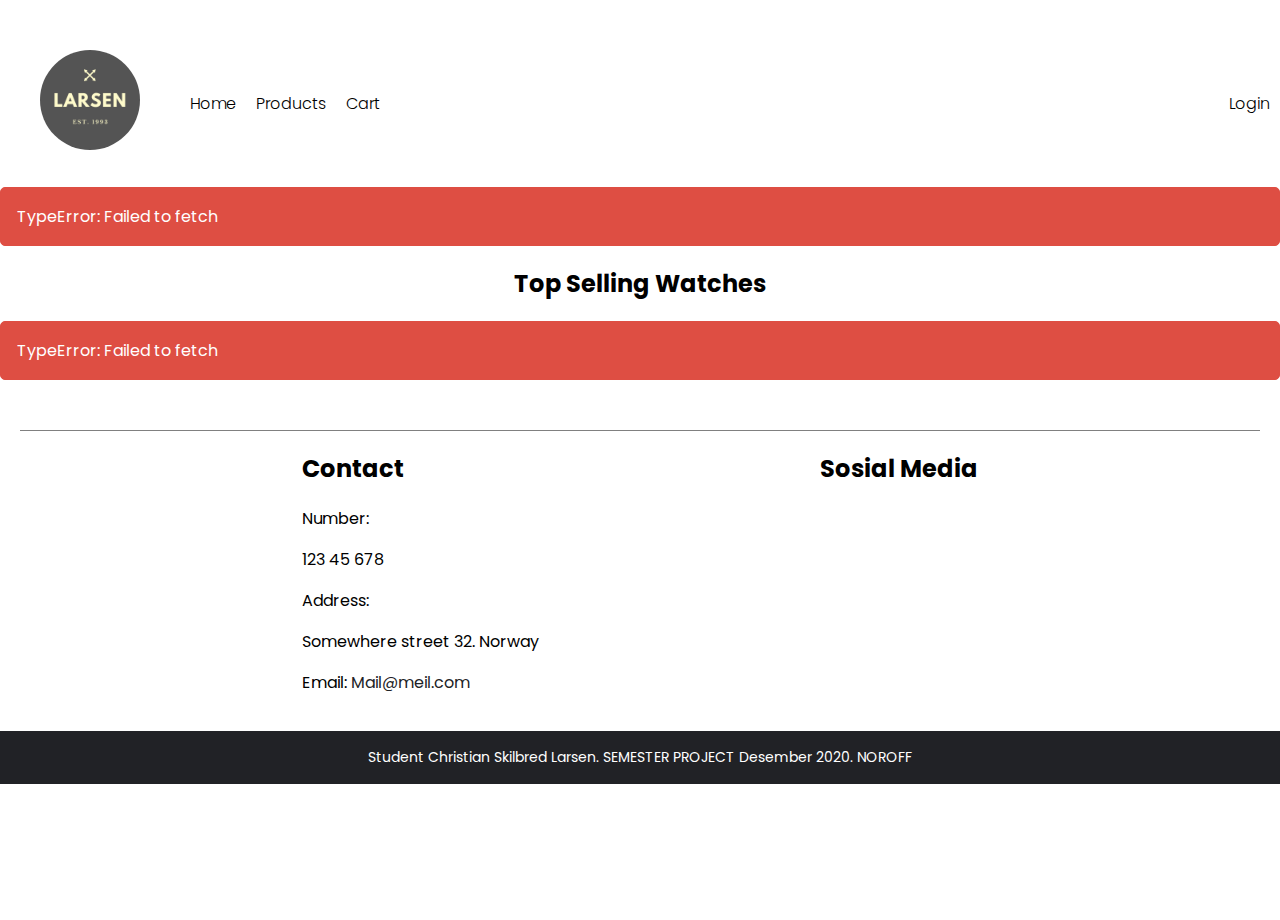
<file: index.html>
<!DOCTYPE html>
<html lang="en">
<head>
    <meta charset="UTF-8">
    <meta name="viewport" content="width=device-width, initial-scale=1.0">
    <link href="https://fonts.googleapis.com/css2?family=Poppins:wght@100;200;300;400;500&family=Source+Sans+Pro:wght@300;600;900&display=swap" rel="stylesheet">
    <link rel="stylesheet" href="https://use.fontawesome.com/releases/v5.15.1/css/all.css" integrity="sha384-vp86vTRFVJgpjF9jiIGPEEqYqlDwgyBgEF109VFjmqGmIY/Y4HV4d3Gp2irVfcrp" crossorigin="anonymous">
    <link rel="stylesheet" href="./css/styles.css">
    <title>Larsen Watches</title>
</head>
<body>
    
    <div class="container">
        <div class="menu-container"></div>

        <div class="header-img">
            <a class="cta" href="/products.html">Shop Now</a>
        </div>

        <h2 class="featured">Top Selling Watches</h2>
        <div class="featured-container"></div>
        
    </div>

    <footer>
        <div class="container">
            <div class="footer-container">
                <div>
                    <h2>Contact</h2>
                    <ul>
                        <li>Number: <p>123 45 678</p></li>
                        <li>Address: <p>Somewhere street 32. Norway</p></li>
                        <li>Email: <a href="#">Mail@meil.com</a></li>
                    </ul>
                </div>
                <div>
                    <h2>Sosial Media</h2>
                        <div class="s-media">
                            <a href="#"><i class="media fab fa-facebook fa-2x"></i></a>
                            <a href="#"><i class="media fab fa-instagram fa-2x"></i></a>
                            <a href="#"><i class="media fab fa-twitter fa-2x"></i></a>
                        </div>
                </div>
            </div>
        </div>
        <div class="copyright">
            <p>Student Christian Skilbred Larsen. SEMESTER PROJECT Desember 2020. NOROFF</p>
        </div>
    </footer>

    <script src="./js/script.js" type="module"></script>
</body>
</html>
</file>
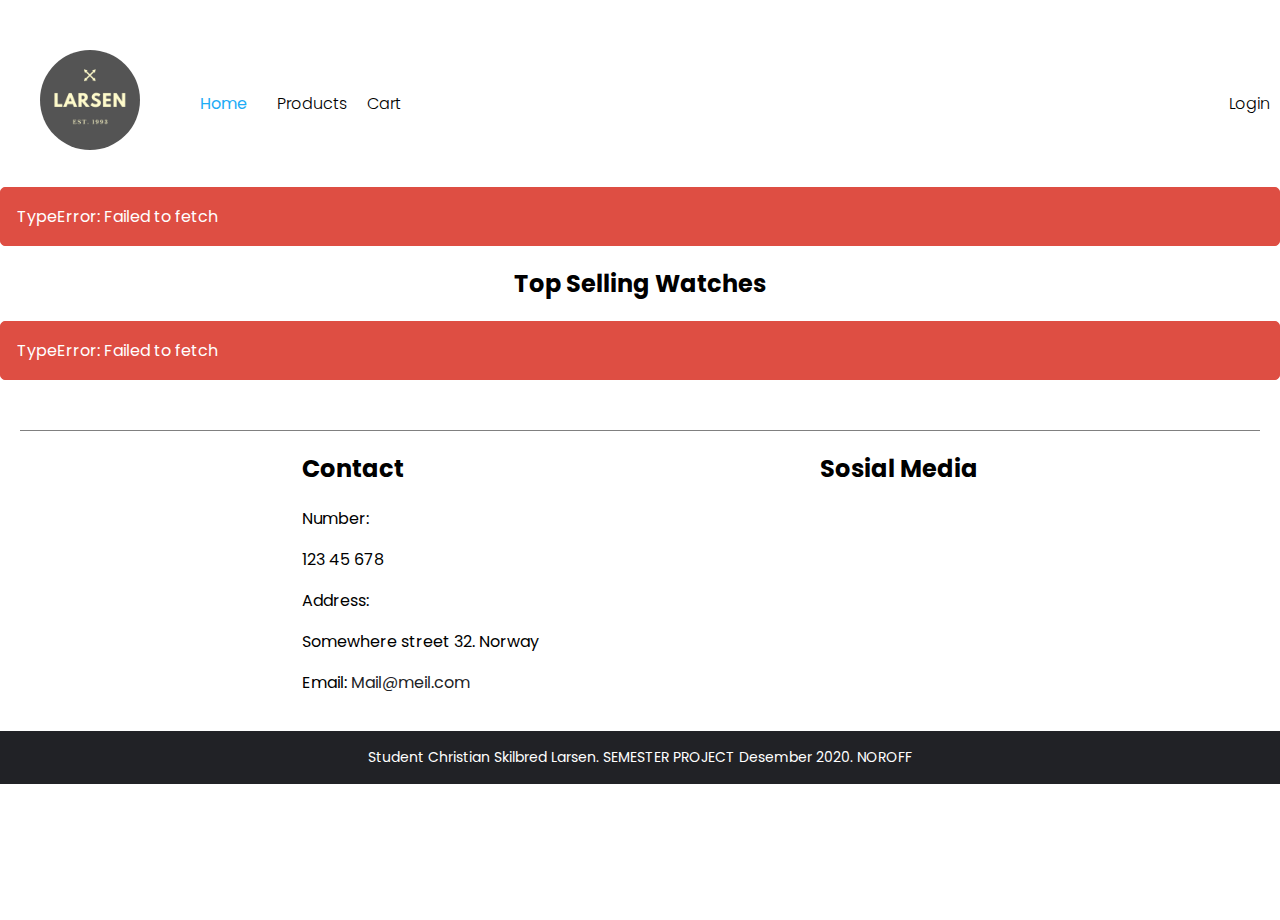
<file: add.html>
<!DOCTYPE html>
<html lang="en">
    <head>
        <meta charset="UTF-8" />
        <meta name="viewport" content="width=device-width, initial-scale=1.0" />
        <title>Add Products</title>
        <link href="https://fonts.googleapis.com/css2?family=Poppins:wght@100;200;300;400;500&family=Source+Sans+Pro:wght@300;600;900&display=swap" rel="stylesheet">
        <link rel="stylesheet" href="https://use.fontawesome.com/releases/v5.15.1/css/all.css" integrity="sha384-vp86vTRFVJgpjF9jiIGPEEqYqlDwgyBgEF109VFjmqGmIY/Y4HV4d3Gp2irVfcrp" crossorigin="anonymous">
        <link rel="stylesheet" href="./css/styles.css">

    </head>
    <body>
        <div class="container">
            <div class="menu-container"></div>

            <h1 class="">Add Product</h1>

            <form>
                <div class="message-container"></div>

                <div>
                    <label for="title">Title</label>
                    <input id="title" />
                </div>
                <div>
                    <label for="price">Price</label>
                    <input id="price" />
                </div>
                <div class="addForm">
                    <label for="description">Description</label>
                    <textarea class="addForm__description" id="description"></textarea>
                </div>
                <div class="addForm">
                    <label for="img">Add image url</label>
                    <input type="text" id="image">
                </div>
                <button class="btn">Add</button>
            </form>
        </div>
        <script src="/js/add.js" type="module"></script>
    </body>
</html>
</file>
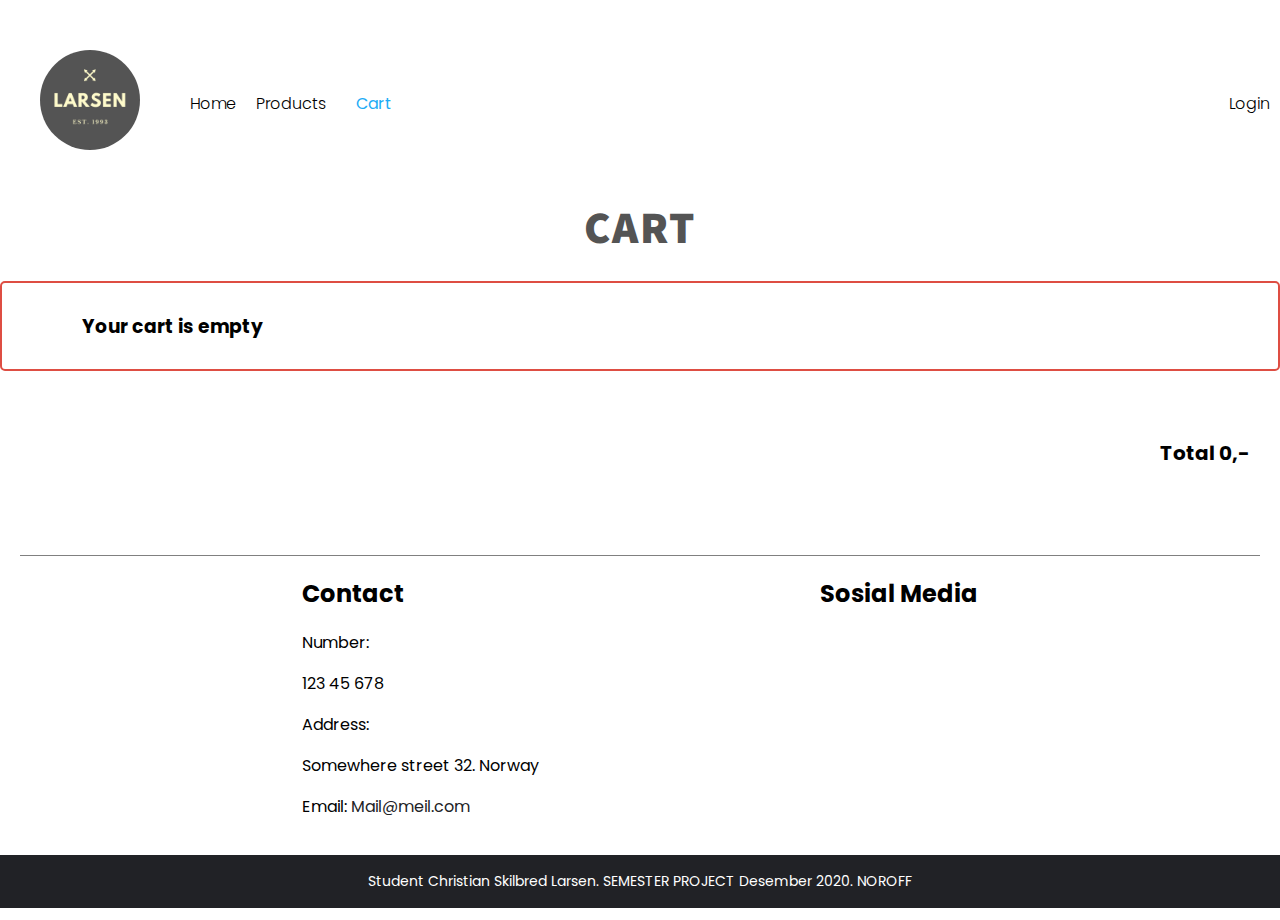
<file: cart.html>
<!DOCTYPE html>
<html lang="en">
    <head>
        <meta charset="UTF-8" />
        <meta name="viewport" content="width=device-width, initial-scale=1.0" />
        <title>Cart</title>
        <link href="https://fonts.googleapis.com/css2?family=Poppins:wght@100;200;300;400;500&family=Source+Sans+Pro:wght@300;600;900&display=swap" rel="stylesheet">
        <link rel="stylesheet" href="https://use.fontawesome.com/releases/v5.15.1/css/all.css" integrity="sha384-vp86vTRFVJgpjF9jiIGPEEqYqlDwgyBgEF109VFjmqGmIY/Y4HV4d3Gp2irVfcrp" crossorigin="anonymous">
        <link rel="stylesheet" href="./css/styles.css">
    </head>
    <body>
        <div class="container">
            <div class="menu-container"></div>

            <h1>Cart</h1>
            <div class="cart"></div>
            <div class="totalPrice"></div>
            <button class="clearBtn" type="button">Clear Shopping Cart</button>
        </div>

        <footer>
            <div class="container">
                <div class="footer-container">
                    <div>
                        <h2>Contact</h2>
                        <ul>
                            <li>Number: <p>123 45 678</p></li>
                            <li>Address: <p>Somewhere street 32. Norway</p></li>
                            <li>Email: <a href="#">Mail@meil.com</a></li>
                        </ul>
                    </div>
                    <div>
                        <h2>Sosial Media</h2>
                            <div class="s-media">
                                <a href="#"><i class="media fab fa-facebook fa-2x"></i></a>
                                <a href="#"><i class="media fab fa-instagram fa-2x"></i></a>
                                <a href="#"><i class="media fab fa-twitter fa-2x"></i></a>
                            </div>
                    </div>
                </div>
            </div>
            <div class="copyright">
                <p>Student Christian Skilbred Larsen. SEMESTER PROJECT Desember 2020. NOROFF</p>
            </div>
        </footer>
        

        <script src="/js/cart.js" type="module"></script>
    </body>
</html>
</file>
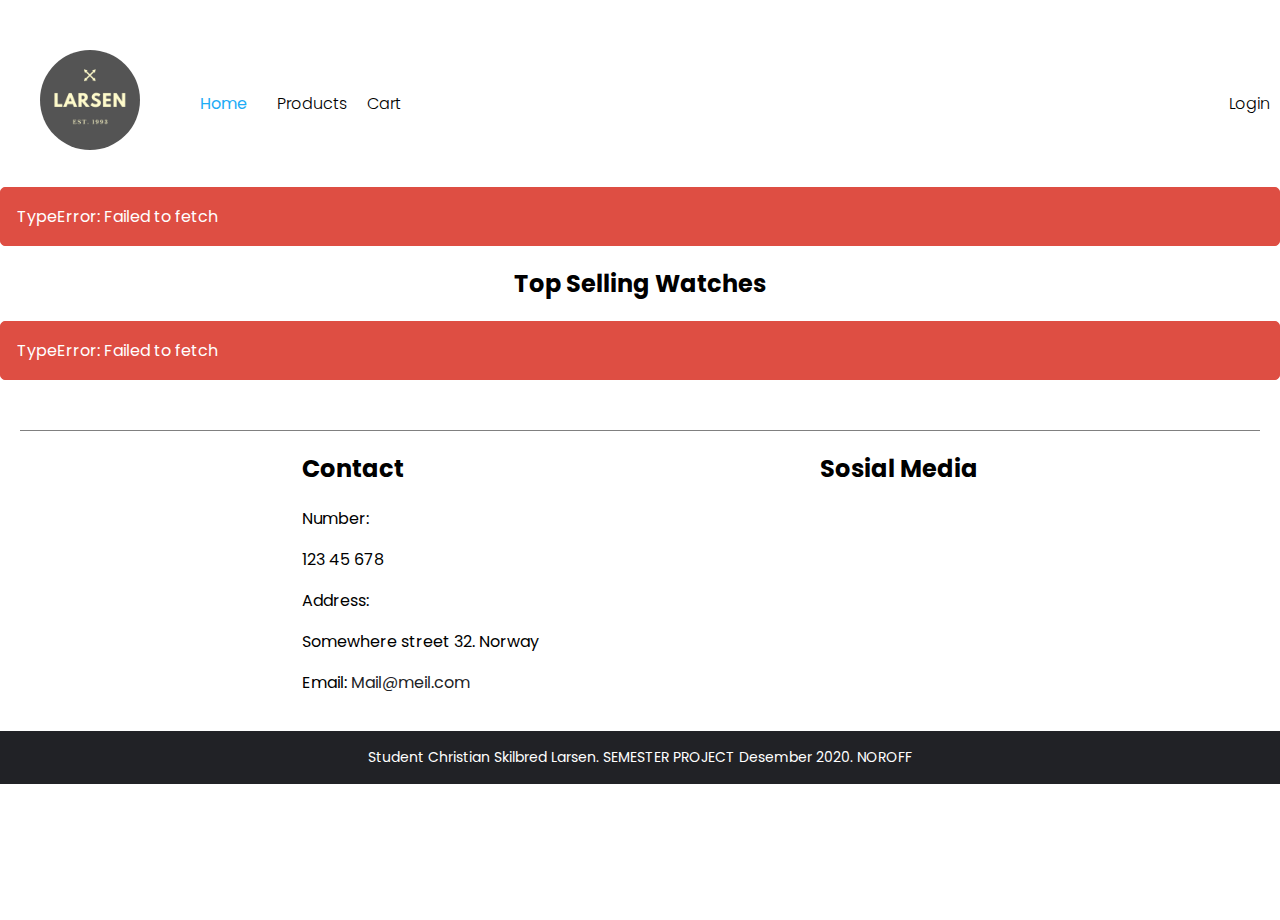
<file: detail.html>
<!DOCTYPE html>
<html lang="en">
    <head>
        <meta charset="UTF-8" />
        <meta name="viewport" content="width=device-width, initial-scale=1.0" />
        <title>Product Detail</title>
        <link href="https://fonts.googleapis.com/css2?family=Poppins:wght@100;200;300;400;500&family=Source+Sans+Pro:wght@300;600;900&display=swap" rel="stylesheet">
        <link rel="stylesheet" href="https://use.fontawesome.com/releases/v5.15.1/css/all.css" integrity="sha384-vp86vTRFVJgpjF9jiIGPEEqYqlDwgyBgEF109VFjmqGmIY/Y4HV4d3Gp2irVfcrp" crossorigin="anonymous">
        <link href="./css/styles.css" rel="stylesheet" />
    </head>
    <body>
        <div class="container">
            <div class="menu-container"></div>
            <div class="detail-container"></div>
        </div>

        <footer>
            <div class="container">
                <div class="footer-container">
                    <div>
                        <h2>Contact</h2>
                        <ul>
                            <li>Number: <p>123 45 678</p></li>
                            <li>Address: <p>Somewhere street 32. Norway</p></li>
                            <li>Email: <a href="#">Mail@meil.com</a></li>
                        </ul>
                    </div>
                    <div>
                        <h2>Sosial Media</h2>
                            <div class="s-media">
                                <a href="#"><i class="media fab fa-facebook fa-2x"></i></a>
                                <a href="#"><i class="media fab fa-instagram fa-2x"></i></a>
                                <a href="#"><i class="media fab fa-twitter fa-2x"></i></a>
                            </div>
                    </div>
                </div>
            </div>
            <div class="copyright">
                <p>Student Christian Skilbred Larsen. SEMESTER PROJECT Desember 2020. NOROFF</p>
            </div>
        </footer>
        
        <script src="./js/detail.js" type="module"></script>
    </body>
</html>
</file>
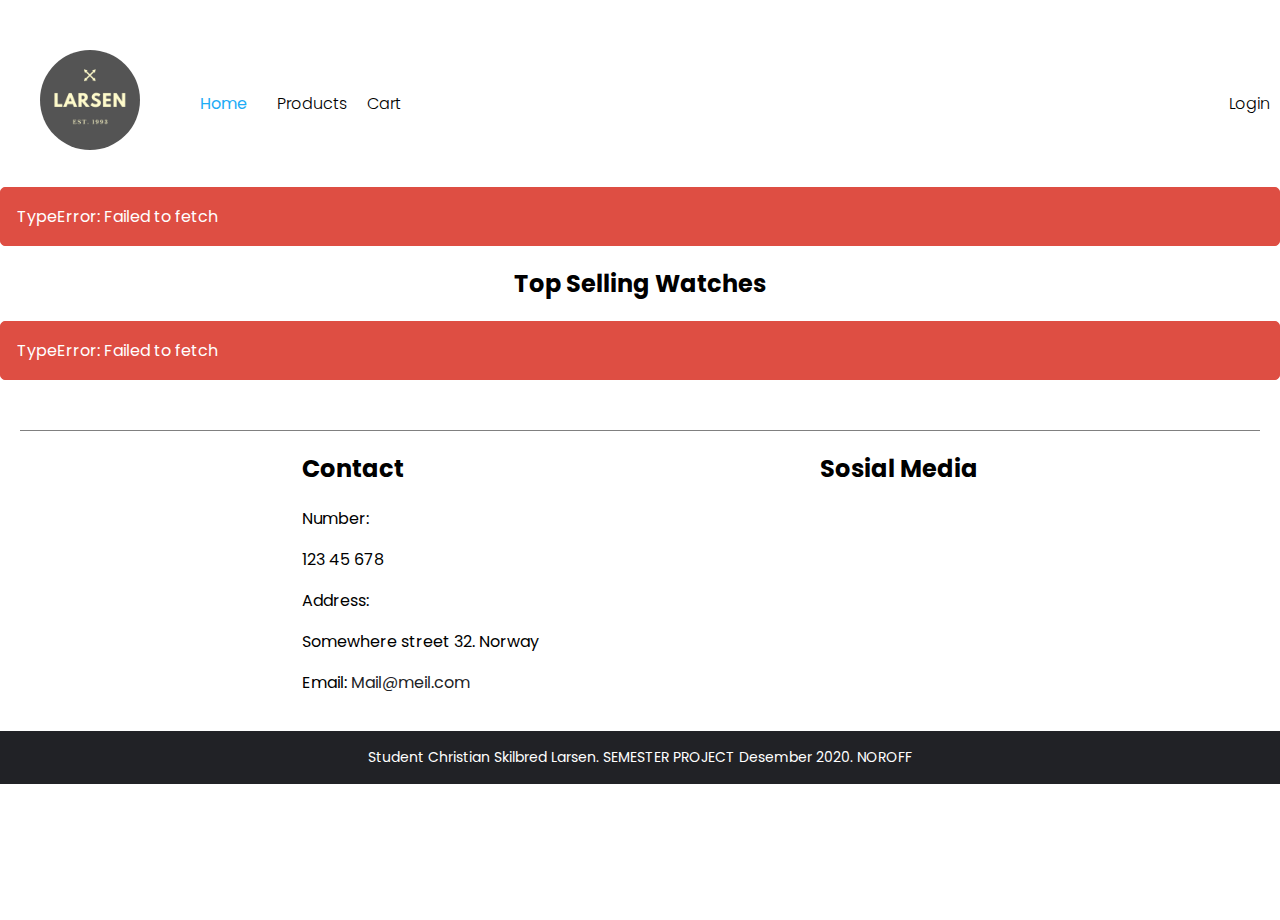
<file: edit&delete.html>
<!DOCTYPE html>
<html lang="en">
    <head>
        <meta charset="UTF-8" />
        <meta name="viewport" content="width=device-width, initial-scale=1.0" />
        <title>Add Products</title>
        <link href="https://fonts.googleapis.com/css2?family=Poppins:wght@100;200;300;400;500&family=Source+Sans+Pro:wght@300;600;900&display=swap" rel="stylesheet">
        <link rel="stylesheet" href="https://use.fontawesome.com/releases/v5.15.1/css/all.css" integrity="sha384-vp86vTRFVJgpjF9jiIGPEEqYqlDwgyBgEF109VFjmqGmIY/Y4HV4d3Gp2irVfcrp" crossorigin="anonymous">
        <link rel="stylesheet" href="./css/styles.css">

    </head>
    <body>
        <div class="container">
            <div class="menu-container"></div>

            <h1 class="">Edit Product</h1>

            <form>
                <div class="message-container"></div>

                <div>
                    <label for="title">Title</label>
                    <input id="title" />
                </div>
                <div>
                    <label for="price">Price</label>
                    <input id="price" />
                </div>
                <div class="addForm">
                    <label for="description">Description</label>
                    <textarea class="addForm__description" id="description"></textarea>
                </div>
                <div class="addForm">
                    <label for="image">Image url</label>
                    <input type="text" id="image">
                </div>

                <div>
                    <label for="id">Id</label>
                    <input id="id" disabled/>
                </div>

                <div class="feature-checbox">
                    <label for="checkbox">Feature Product</label> 
                    <input type="checkbox" id="checkbox">
                </div>

                <button class="btn">Update</button>

                <div class="delete-container"></div>

            </form>
        </div>
        <script src="/js/edit&delete.js" type="module"></script>
    </body>
</html>
</file>
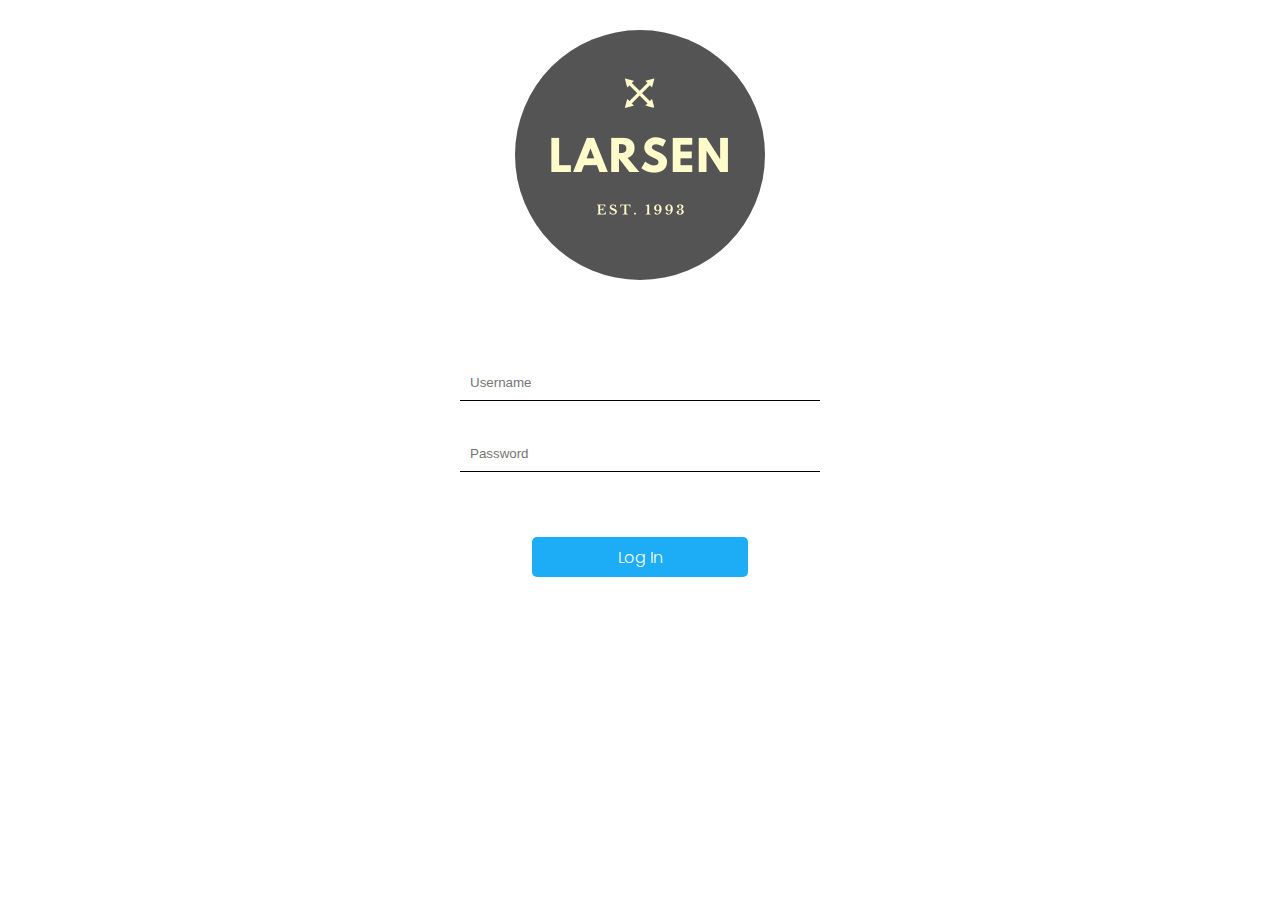
<file: login.html>
<!DOCTYPE html>
<html lang="en">
    <head>
        <meta charset="UTF-8" />
        <meta name="viewport" content="width=device-width, initial-scale=1.0" />
        <title>Login</title>
        <link href="./css/styles.css" rel="stylesheet" />
        <link href="https://fonts.googleapis.com/css2?family=Poppins:wght@100;200;300;400;500&family=Source+Sans+Pro:wght@300;600;900&display=swap" rel="stylesheet">
        <link rel="icon" href="data:;base64,=" />
    </head>
    <body>
        <div class="container">
            <div class="menu-container"></div>

            <form id="contactForm">
                <img class="login-logo" src="./img/logo.png" alt="larsen watch logo">
                <div class="message-container"></div>

                <div>
                    <input id="username" placeholder="Username" />
                    <div class="form-error" id="usernameError">username must be more than 1 character</div>
                </div>
                <div>
                    <input id="password" type="password" placeholder="Password" />
                    <div class="form-error" id="passwordError">Your password is not valid</div>
                </div>
                <button class="login-btn">Log In</button>
            </form>
        </div>
        <script src="./js/login.js" type="module"></script>
    </body>
</html>
</file>
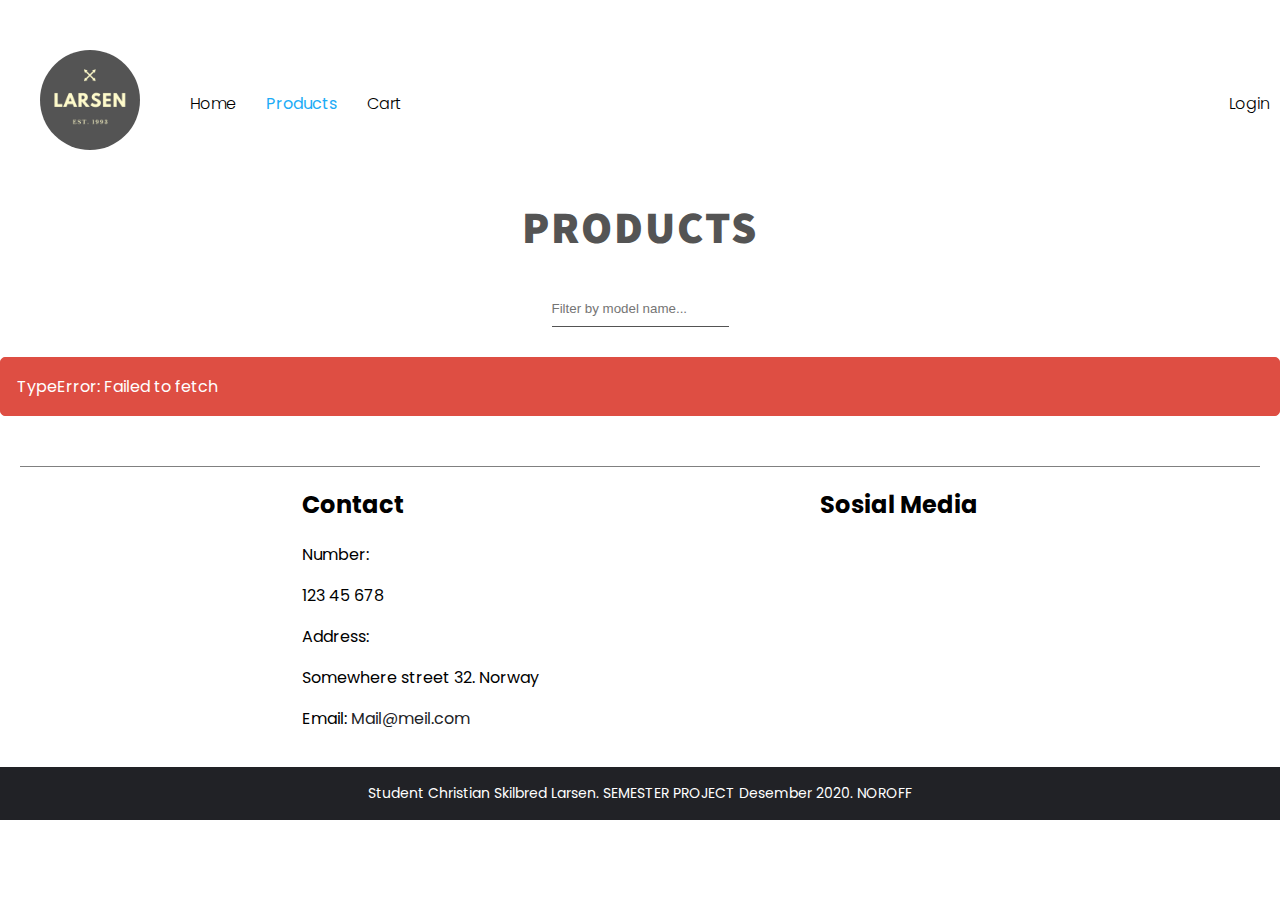
<file: products.html>
<!DOCTYPE html>
<html lang="en">
<head>
    <meta charset="UTF-8">
    <meta name="viewport" content="width=device-width, initial-scale=1.0">
    <link href="https://fonts.googleapis.com/css2?family=Poppins:wght@100;200;300;400;500&family=Source+Sans+Pro:wght@300;600;900&display=swap" rel="stylesheet">
    <link rel="stylesheet" href="https://use.fontawesome.com/releases/v5.15.1/css/all.css" integrity="sha384-vp86vTRFVJgpjF9jiIGPEEqYqlDwgyBgEF109VFjmqGmIY/Y4HV4d3Gp2irVfcrp" crossorigin="anonymous">
    <link rel="stylesheet" href="./css/styles.css">
    <title>Products Page</title>
</head>
<body>
    
    <div class="container">
        <div class="menu-container"></div>

        <h1>Products</h1>
        <div class="search-container">
            <input class="search" placeholder="Filter by model name..." />
            <div class="product-container"><img src="./img/loader.gif" alt="Loader"></div>
        </div>
        
    </div>

    <footer>
        <div class="container">
            <div class="footer-container">
                <div>
                    <h2>Contact</h2>
                    <ul>
                        <li>Number: <p>123 45 678</p></li>
                        <li>Address: <p>Somewhere street 32. Norway</p></li>
                        <li>Email: <a href="#">Mail@meil.com</a></li>
                    </ul>
                </div>
                <div>
                    <h2>Sosial Media</h2>
                        <div class="s-media">
                            <a href="#"><i class="media fab fa-facebook fa-2x"></i></a>
                            <a href="#"><i class="media fab fa-instagram fa-2x"></i></a>
                            <a href="#"><i class="media fab fa-twitter fa-2x"></i></a>
                        </div>
                </div>
            </div>
        </div>
        <div class="copyright">
            <p>Student Christian Skilbred Larsen. SEMESTER PROJECT Desember 2020. NOROFF</p>
        </div>
    </footer>
    

    <script src="./js/script.js" type="module"></script>
</body>
</html>
</file>
<file: css/styles.css>
* {
  -webkit-box-sizing: border-box;
          box-sizing: border-box;
}

body {
  margin: 0;
  padding: 0;
  background: #fff;
  font-family: 'Poppins', sans-serif;
  height: 100vh;
  width: 100%;
}

.container {
  max-width: 1300px;
  margin: 0 auto;
}

.featured {
  text-align: center;
}

.cta {
  background: rgba(0, 0, 0, 0.6);
  color: white;
  text-decoration: none;
  text-transform: uppercase;
  padding: 10px 60px;
  border: 1px solid #1dacf6;
  font-size: 25px;
  border-radius: 5px;
  -webkit-transition: .6s;
  transition: .6s;
  overflow: hidden;
  position: absolute;
  position: absolute;
  top: 53%;
  left: 50%;
  -webkit-transform: translate(-50%, -50%);
          transform: translate(-50%, -50%);
}

.cta:focus {
  outline: none;
}

.cta:before {
  content: '';
  display: block;
  position: absolute;
  background: rgba(255, 255, 255, 0.8);
  width: 60px;
  height: 100%;
  left: 0;
  top: 0;
  opacity: .5;
  -webkit-filter: blur(30px);
          filter: blur(30px);
  -webkit-transform: translateX(-130px) skewX(-15deg);
          transform: translateX(-130px) skewX(-15deg);
}

.cta:after {
  content: '';
  display: block;
  position: absolute;
  background: rgba(255, 255, 255, 0.5);
  width: 30px;
  height: 100%;
  left: 30px;
  top: 0;
  opacity: 0;
  -webkit-filter: blur(30px);
          filter: blur(30px);
  -webkit-transform: translate(-100px) scaleX(-15deg);
          transform: translate(-100px) scaleX(-15deg);
}

.cta:hover {
  background: #1dacf6;
  cursor: pointer;
}

.cta:hover:before {
  -webkit-transform: translateX(300px) skewX(-15deg);
          transform: translateX(300px) skewX(-15deg);
  opacity: .6;
  -webkit-transition: .7s;
  transition: .7s;
}

.cta:hover:after {
  -webkit-transform: translateX(300px) skewX(-15deg);
          transform: translateX(300px) skewX(-15deg);
  opacity: 1;
  -webkit-transition: .7s;
  transition: .7s;
}

.product-container {
  display: -webkit-box;
  display: -ms-flexbox;
  display: flex;
  -ms-flex-wrap: wrap;
      flex-wrap: wrap;
  -webkit-box-pack: space-evenly;
      -ms-flex-pack: space-evenly;
          justify-content: space-evenly;
}

.product {
  margin: 30px;
  border-radius: 10px;
  background: #fff;
  color: #212226;
  width: 350px;
  -webkit-box-shadow: 6px 13px 10px -3px rgba(0, 0, 0, 0.15);
          box-shadow: 6px 13px 10px -3px rgba(0, 0, 0, 0.15);
}

.product__cardtext--h4 {
  -webkit-transition: 200ms;
  transition: 200ms;
}

.product__cardtext--h4:hover {
  color: #1dacf6;
}

.price-cart {
  display: -webkit-box;
  display: -ms-flexbox;
  display: flex;
  -webkit-box-pack: justify;
      -ms-flex-pack: justify;
          justify-content: space-between;
  margin-right: 10px;
  margin-bottom: 30px;
}

.editBtn {
  display: block;
  width: 60%;
  height: 40px;
  font-family: 'Poppins', sans-serif;
  font-weight: 300;
  font-size: 16px;
  background: #1dacf6;
  border-radius: 5px;
  color: #fff;
  border: none;
  margin: 30px auto;
  cursor: pointer;
  -webkit-transition: 200ms;
  transition: 200ms;
  display: -webkit-box;
  display: -ms-flexbox;
  display: flex;
  -webkit-box-pack: center;
      -ms-flex-pack: center;
          justify-content: center;
  -webkit-box-align: center;
      -ms-flex-align: center;
          align-items: center;
}

.editBtn:hover {
  -webkit-transform: scale(1.08);
          transform: scale(1.08);
  -webkit-box-shadow: 6px 13px 10px -3px rgba(0, 0, 0, 0.15);
          box-shadow: 6px 13px 10px -3px rgba(0, 0, 0, 0.15);
}

.editBtn:active {
  -webkit-transform: scale(1.07);
          transform: scale(1.07);
  -webkit-box-shadow: none;
          box-shadow: none;
}

.editBtn:focus {
  outline: none;
}

i {
  cursor: pointer;
}

.featured-container {
  width: 100%;
  display: -webkit-box;
  display: -ms-flexbox;
  display: flex;
  -webkit-box-pack: space-evenly;
      -ms-flex-pack: space-evenly;
          justify-content: space-evenly;
  -ms-flex-wrap: wrap;
      flex-wrap: wrap;
}

.edit-container {
  display: -webkit-box;
  display: -ms-flexbox;
  display: flex;
  -webkit-box-pack: center;
      -ms-flex-pack: center;
          justify-content: center;
  -webkit-box-align: center;
      -ms-flex-align: center;
          align-items: center;
  margin: 10px;
}

.feature-checbox {
  display: -webkit-box;
  display: -ms-flexbox;
  display: flex;
  -webkit-box-pack: justify;
      -ms-flex-pack: justify;
          justify-content: space-between;
  -webkit-box-align: center;
      -ms-flex-align: center;
          align-items: center;
}

.feature-checbox input {
  width: 20px;
  margin: 0;
}

.search {
  display: block;
  margin: 30px auto;
  padding: 10px 0;
  border: none;
  border-bottom: 1px solid #545454;
}

.search:focus {
  outline: none;
}

@media only screen and (max-width: 768px) {
  .container {
    max-width: 700px;
  }
  .product {
    margin: 20px;
    width: 250px;
  }
}

h1 {
  color: #545454;
  text-align: center;
  font-family: 'Source Sans Pro', sans-serif;
  font-weight: 900;
  font-size: 45px;
  letter-spacing: 2px;
  text-transform: uppercase;
  margin: 10px auto;
}

.product__cardtext--h4 {
  font-size: 22px;
  width: 50%;
  padding: 0 5px;
  margin: 10px auto;
  text-align: center;
}

.product__cardtext--p {
  padding: 0 5px;
  margin: 10px;
}

.message {
  width: 100%;
  padding: 1rem;
  border: 1px solid #545454;
  border-radius: 5px;
  color: #545454;
}

.message.success {
  border-color: #32c326;
  color: #fff;
  background: #32c326;
}

.message.warning {
  border-color: #f28d35;
  color: #fff;
  background: #f28d35;
}

.message.error {
  border-color: #de4e43;
  color: #fff;
  background: #de4e43;
}

.form-error {
  display: none;
  color: #de4e43;
  margin-top: 2px;
  font-family: 'Source Sans Pro', sans-serif;
  font-weight: 300;
}

.fav-message {
  display: -webkit-box;
  display: -ms-flexbox;
  display: flex;
  -webkit-box-align: center;
      -ms-flex-align: center;
          align-items: center;
  margin: 20px auto;
  border: 2px solid #de4e43;
  color: #000;
  padding: 10px;
  background: #fff;
  border-radius: 5px;
}

.product-img {
  display: block;
  width: 100%;
  height: 230px;
  border-radius: 10px 10px 0 0;
  margin: 0;
}

.logo {
  width: 100px;
  border-radius: 50%;
  margin: 30px;
}

.header-image {
  display: block;
  width: 80%;
  margin: 50px auto;
  border-radius: 5px;
}

@media only screen and (max-width: 600px) {
  .logo {
    margin: 10px auto;
  }
}

@media only screen and (max-width: 768px) {
  .product-img {
    height: 160px;
  }
}

footer {
  margin-top: 50px;
}

.footer-container {
  display: -webkit-box;
  display: -ms-flexbox;
  display: flex;
  -webkit-box-pack: space-evenly;
      -ms-flex-pack: space-evenly;
          justify-content: space-evenly;
  -ms-flex-wrap: wrap;
      flex-wrap: wrap;
  margin: 20px;
  border-top: 1px solid gray;
}

.footer-container div {
  text-align: left;
}

.footer-container div ul {
  padding: 0;
}

.footer-container div li {
  list-style: none;
}

.fa-facebook:hover {
  color: #335aa6;
}

.fa-twitter:hover {
  color: #49b1f2;
}

.fa-instagram:hover {
  color: #d94848;
}

.fa-instagram:hover .fa-twitter:hover .s-media {
  display: -webkit-box;
  display: -ms-flexbox;
  display: flex;
  -webkit-box-pack: center;
      -ms-flex-pack: center;
          justify-content: center;
}

.media {
  -webkit-transition: 200ms;
  transition: 200ms;
  margin: 0 10px;
  font-size: 40px;
}

.media:hover {
  -webkit-transform: scale(1.2);
          transform: scale(1.2);
}

.copyright {
  font-size: 14px;
  padding: 2px;
  width: 100%;
  margin: 0;
  color: #fff;
  background: #212226;
  text-align: center;
}

@media only screen and (max-width: 600px) {
  .footer-container {
    -webkit-box-orient: vertical;
    -webkit-box-direction: normal;
        -ms-flex-direction: column;
            flex-direction: column;
  }
}

form {
  display: -webkit-box;
  display: -ms-flexbox;
  display: flex;
  -webkit-box-orient: vertical;
  -webkit-box-direction: normal;
      -ms-flex-direction: column;
          flex-direction: column;
  max-width: 400px;
  margin: 0 auto;
  background: #fff;
  padding: 30px 20px 80px 20px;
  border-radius: 10px;
}

form > div {
  margin-bottom: 35px;
}

form input {
  width: 100%;
  padding: 10px;
  border: none;
  border-bottom: 1px solid #000;
}

.login-logo {
  width: 250px;
  border-radius: 50%;
  margin: 0 auto;
  margin-bottom: 50px;
}

.login-btn {
  display: block;
  width: 60%;
  height: 40px;
  font-family: 'Poppins', sans-serif;
  font-weight: 300;
  font-size: 16px;
  background: #1dacf6;
  border-radius: 5px;
  color: #fff;
  border: none;
  margin: 30px auto;
  cursor: pointer;
  -webkit-transition: 200ms;
  transition: 200ms;
}

.login-btn:hover {
  -webkit-transform: scale(1.08);
          transform: scale(1.08);
  -webkit-box-shadow: 6px 13px 10px -3px rgba(0, 0, 0, 0.15);
          box-shadow: 6px 13px 10px -3px rgba(0, 0, 0, 0.15);
}

.login-btn:active {
  -webkit-transform: scale(1.07);
          transform: scale(1.07);
  -webkit-box-shadow: none;
          box-shadow: none;
}

.login-btn:focus {
  outline: none;
}

.loginMessage {
  display: -webkit-box;
  display: -ms-flexbox;
  display: flex;
  -ms-flex-wrap: wrap;
      flex-wrap: wrap;
  width: 100%;
  -webkit-box-align: center;
      -ms-flex-align: center;
          align-items: center;
  -webkit-box-pack: end;
      -ms-flex-pack: end;
          justify-content: flex-end;
}

.fa-sign-in-alt {
  color: #1dacf6 !important;
}

#logout {
  text-transform: capitalize;
  font-family: 'Poppins', sans-serif;
  font-weight: 300;
  font-size: 16px;
  background: #fff;
  border: none;
  margin: 0 10px;
  cursor: pointer;
}

.fa-sign-out-alt {
  color: #de4e43 !important;
  width: 20px !important;
}

@media only screen and (max-width: 600px) {
  .loginMessage {
    -webkit-box-pack: center;
        -ms-flex-pack: center;
            justify-content: center;
  }
}

.menu {
  display: -webkit-box;
  display: -ms-flexbox;
  display: flex;
  -webkit-box-align: center;
      -ms-flex-align: center;
          align-items: center;
  width: 100%;
  margin-top: 20px;
}

a {
  text-decoration: none;
  color: #212226;
}

.menu a {
  font-family: 'Poppins', sans-serif;
  font-weight: 300;
  text-decoration: none;
  color: #000;
  margin: 0 10px;
  -webkit-transition: 200ms;
  transition: 200ms;
}

.menu a:hover {
  color: #1dacf6;
}

.menu a.active {
  color: #1dacf6;
  padding: 5px 10px;
  font-weight: 400;
}

@media only screen and (max-width: 600px) {
  .menu {
    -webkit-box-orient: vertical;
    -webkit-box-direction: normal;
        -ms-flex-direction: column;
            flex-direction: column;
  }
}

.productDetail {
  padding: 10px;
  margin-bottom: 500px;
}

.productDetail__image-description {
  display: -webkit-box;
  display: -ms-flexbox;
  display: flex;
  -webkit-box-pack: space-evenly;
      -ms-flex-pack: space-evenly;
          justify-content: space-evenly;
}

.productDetail__price--button {
  display: -webkit-box;
  display: -ms-flexbox;
  display: flex;
  -webkit-box-orient: vertical;
  -webkit-box-direction: normal;
      -ms-flex-direction: column;
          flex-direction: column;
}

.productDetail__price {
  font-weight: 600;
}

.productDetail-image {
  width: 400px;
  height: 250px;
  border-radius: 10px;
  margin-right: 30px;
  -webkit-box-shadow: 6px 13px 10px -3px rgba(0, 0, 0, 0.15);
          box-shadow: 6px 13px 10px -3px rgba(0, 0, 0, 0.15);
}

.fas {
  color: #32c326;
  width: 50px;
  -webkit-transition: 700ms;
  transition: 700ms;
  -webkit-transform: rotate(360deg);
          transform: rotate(360deg);
}

.far {
  color: #545454;
  width: 50px;
  -webkit-transition: 400ms;
  transition: 400ms;
}

.fa-check-circle {
  margin: 30px;
}

@media only screen and (max-width: 750px) {
  .productDetail__image-description {
    -ms-flex-wrap: wrap;
        flex-wrap: wrap;
  }
  .productDetail-image {
    width: 350px;
    height: 200px;
    margin: 30px auto;
  }
}

.shoppingcart {
  margin: 30px;
  padding: 10px 0;
  border-bottom: 2px solid black;
}

.shoppingcart__container {
  display: -webkit-box;
  display: -ms-flexbox;
  display: flex;
  -webkit-box-pack: justify;
      -ms-flex-pack: justify;
          justify-content: space-between;
  -webkit-box-align: baseline;
      -ms-flex-align: baseline;
          align-items: baseline;
  margin: 0;
}

.shoppingcart__image {
  width: 200px;
  border-radius: 5px;
}

.cart-total {
  text-align: right;
  font-size: 20px;
  margin: 30px;
  padding: 10px 0;
}

.clearBtn {
  display: block;
  width: 60%;
  height: 40px;
  font-family: 'Poppins', sans-serif;
  font-weight: 300;
  font-size: 16px;
  background: #1dacf6;
  border-radius: 5px;
  color: #fff;
  border: none;
  margin: 30px auto;
  cursor: pointer;
  -webkit-transition: 200ms;
  transition: 200ms;
  width: 170px;
  font-size: 14px;
  background: #de4e43;
  margin-bottom: 100px;
}

.clearBtn:hover {
  -webkit-transform: scale(1.08);
          transform: scale(1.08);
  -webkit-box-shadow: 6px 13px 10px -3px rgba(0, 0, 0, 0.15);
          box-shadow: 6px 13px 10px -3px rgba(0, 0, 0, 0.15);
}

.clearBtn:active {
  -webkit-transform: scale(1.07);
          transform: scale(1.07);
  -webkit-box-shadow: none;
          box-shadow: none;
}

.clearBtn:focus {
  outline: none;
}

.view-btn {
  border-radius: 5px;
  background-color: #1dacf6;
  border: none;
  color: #fff;
  text-align: center;
  font-size: 14px;
  padding: 10px 20px;
  width: 200px;
  -webkit-transition: all 0.5s;
  transition: all 0.5s;
  cursor: pointer;
}

.view-btn span {
  cursor: pointer;
  display: inline-block;
  position: relative;
  -webkit-transition: 0.5s;
  transition: 0.5s;
}

.view-btn span::before {
  content: '>>';
  position: absolute;
  opacity: 0;
  top: 0;
  right: -20px;
  -webkit-transition: 0.5s;
  transition: 0.5s;
}

.view-btn:hover span {
  padding-right: 25px;
}

.view-btn:hover span::before {
  opacity: 1;
  right: 0;
}

.errorIcon {
  color: #de4e43;
  margin: 0 10px;
}

@media only screen and (max-width: 400px) {
  .shoppingcart {
    display: -webkit-box;
    display: -ms-flexbox;
    display: flex;
    -webkit-box-orient: vertical;
    -webkit-box-direction: normal;
        -ms-flex-direction: column;
            flex-direction: column;
    -webkit-box-pack: center;
        -ms-flex-pack: center;
            justify-content: center;
    -webkit-box-align: center;
        -ms-flex-align: center;
            align-items: center;
  }
  .shoppingcart__container {
    display: -webkit-box;
    display: -ms-flexbox;
    display: flex;
    -webkit-box-orient: vertical;
    -webkit-box-direction: normal;
        -ms-flex-direction: column;
            flex-direction: column;
    -webkit-box-pack: center;
        -ms-flex-pack: center;
            justify-content: center;
    margin: 20px;
  }
}

.addForm {
  display: -webkit-box;
  display: -ms-flexbox;
  display: flex;
  -webkit-box-orient: vertical;
  -webkit-box-direction: normal;
      -ms-flex-direction: column;
          flex-direction: column;
}

.addForm__description {
  height: 150px;
}

.btn {
  display: block;
  width: 60%;
  height: 40px;
  font-family: 'Poppins', sans-serif;
  font-weight: 300;
  font-size: 16px;
  background: #1dacf6;
  border-radius: 5px;
  color: #fff;
  border: none;
  margin: 30px auto;
  cursor: pointer;
  -webkit-transition: 200ms;
  transition: 200ms;
}

.btn:hover {
  -webkit-transform: scale(1.08);
          transform: scale(1.08);
  -webkit-box-shadow: 6px 13px 10px -3px rgba(0, 0, 0, 0.15);
          box-shadow: 6px 13px 10px -3px rgba(0, 0, 0, 0.15);
}

.btn:active {
  -webkit-transform: scale(1.07);
          transform: scale(1.07);
  -webkit-box-shadow: none;
          box-shadow: none;
}

.btn:focus {
  outline: none;
}

.btn-delete {
  display: block;
  width: 60%;
  height: 40px;
  font-family: 'Poppins', sans-serif;
  font-weight: 300;
  font-size: 16px;
  background: #1dacf6;
  border-radius: 5px;
  color: #fff;
  border: none;
  margin: 30px auto;
  cursor: pointer;
  -webkit-transition: 200ms;
  transition: 200ms;
  background: #de4e43;
  margin-top: -10px;
}

.btn-delete:hover {
  -webkit-transform: scale(1.08);
          transform: scale(1.08);
  -webkit-box-shadow: 6px 13px 10px -3px rgba(0, 0, 0, 0.15);
          box-shadow: 6px 13px 10px -3px rgba(0, 0, 0, 0.15);
}

.btn-delete:active {
  -webkit-transform: scale(1.07);
          transform: scale(1.07);
  -webkit-box-shadow: none;
          box-shadow: none;
}

.btn-delete:focus {
  outline: none;
}
/*# sourceMappingURL=styles.css.map */
</file>
